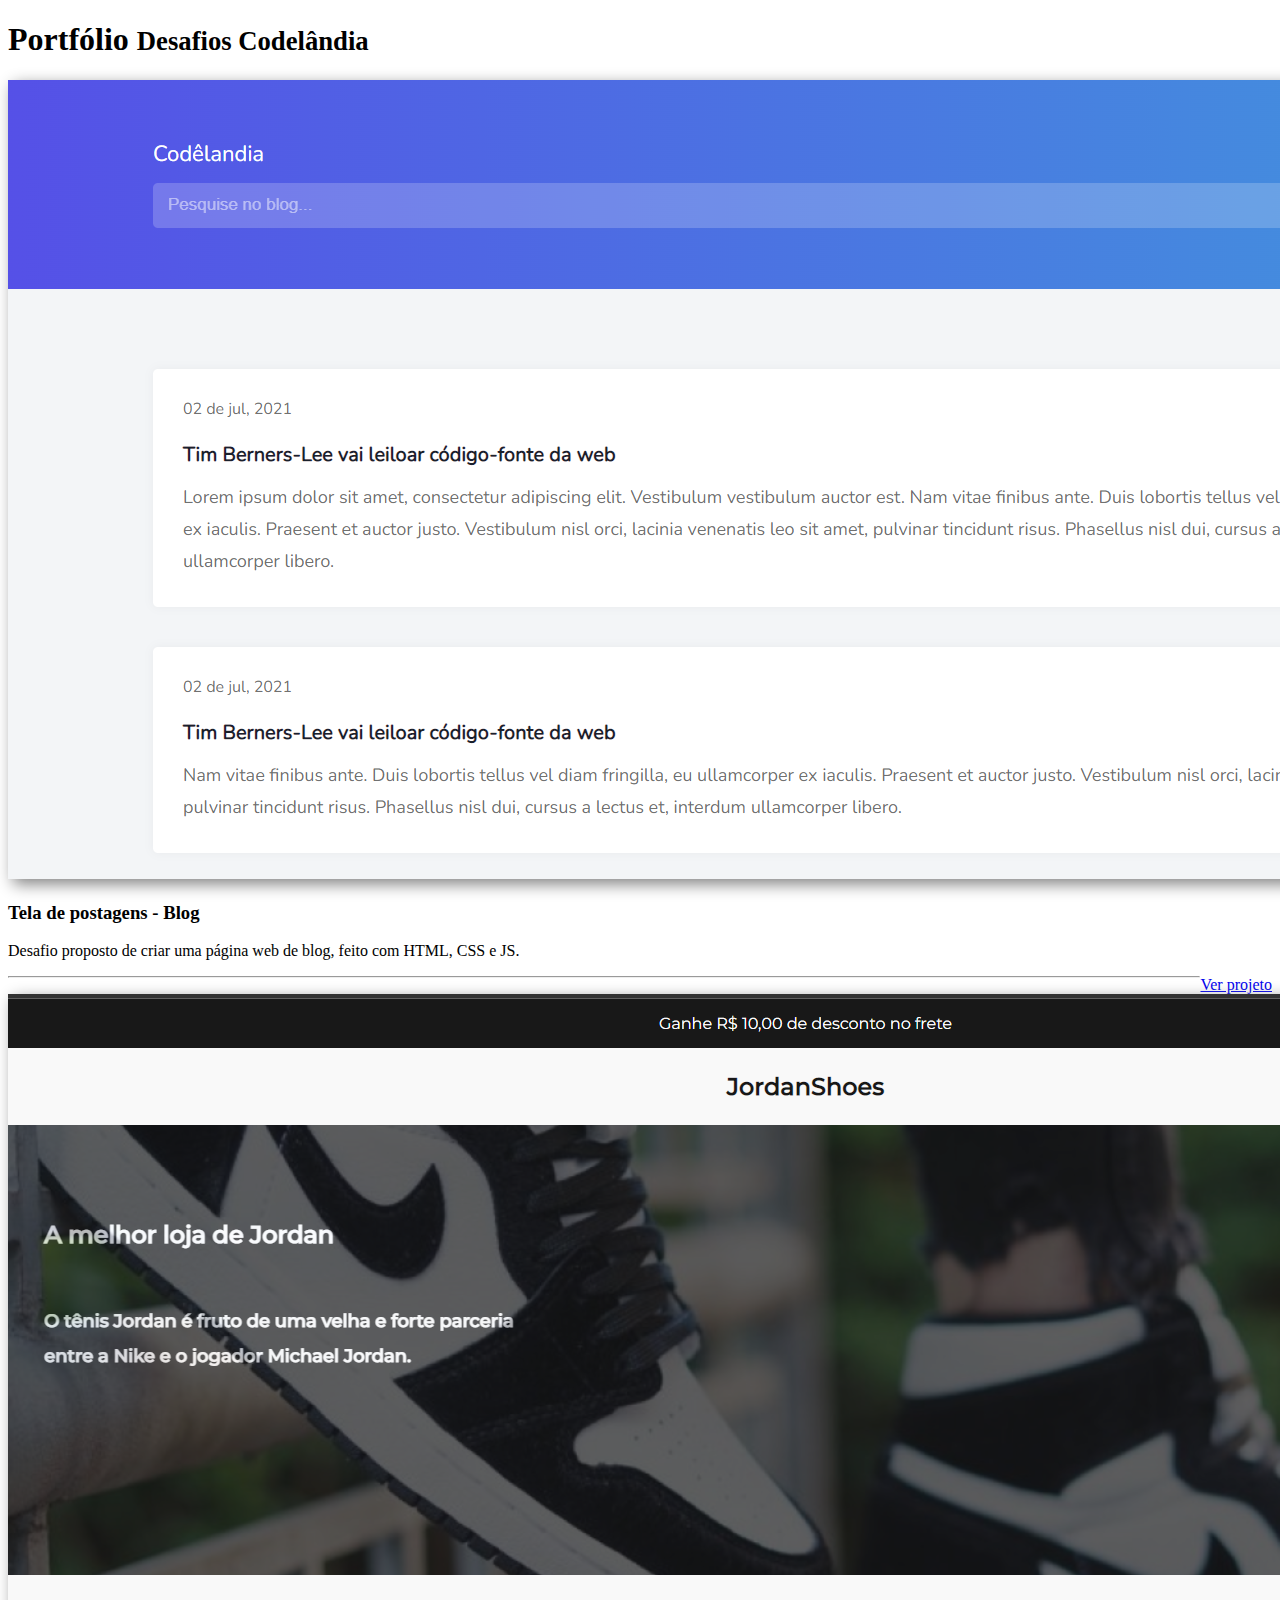
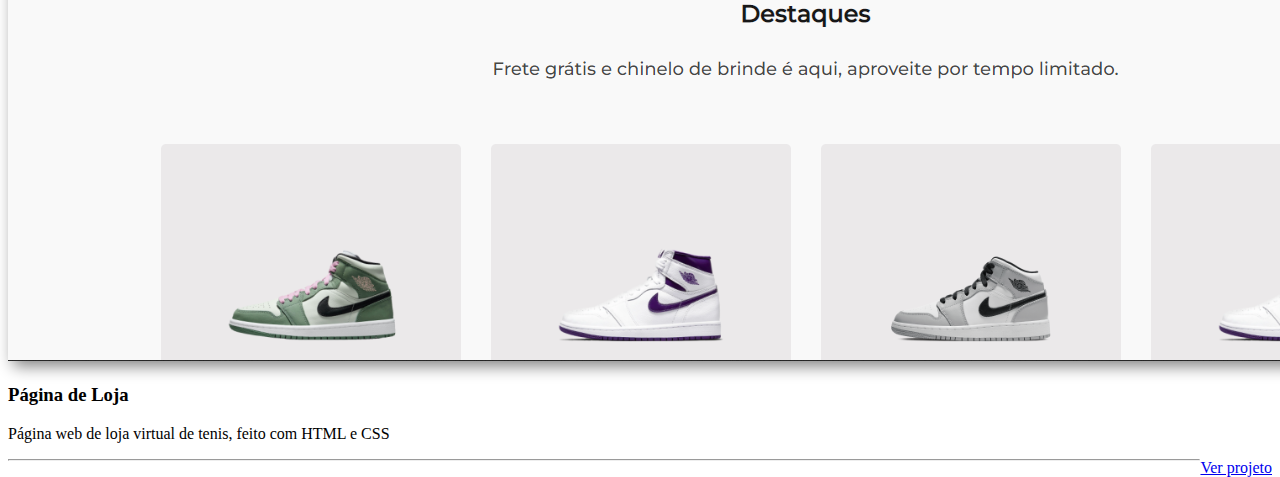
<file: index.html>
<!DOCTYPE html>
<html lang="en">

<head>
  <meta charset="UTF-8">
  <meta http-equiv="X-UA-Compatible" content="IE=edge">
  <meta name="viewport" content="width=device-width, initial-scale=1.0">
  <title>Portfólio de Desafios Codelândia</title>
  <link rel="stylesheet" href="https://stackpath.bootstrapcdn.com/bootstrap/4.1.3/css/bootstrap.min.css"
    integrity="sha384-MCw98/SFnGE8fJT3GXwEOngsV7Zt27NXFoaoApmYm81iuXoPkFOJwJ8ERdknLPMO" crossorigin="anonymous">
  <style>
    img {
      box-shadow: 5px 5px 15px grey;
    }

    .btn {
      float: right;
    }
  </style>
</head>

<body>
  <!-- Page Content -->
  <div class="container">

    <!-- Page Heading -->
    <h1 class="my-4 text-center">Portfólio
      <small>Desafios Codelândia</small>
    </h1>

    <div id="app"></div>





    <!-- /.container -->
    <script src="https://code.jquery.com/jquery-3.3.1.slim.min.js"
      integrity="sha384-q8i/X+965DzO0rT7abK41JStQIAqVgRVzpbzo5smXKp4YfRvH+8abtTE1Pi6jizo"
      crossorigin="anonymous"></script>
    <script src="https://cdnjs.cloudflare.com/ajax/libs/popper.js/1.14.3/umd/popper.min.js"
      integrity="sha384-ZMP7rVo3mIykV+2+9J3UJ46jBk0WLaUAdn689aCwoqbBJiSnjAK/l8WvCWPIPm49"
      crossorigin="anonymous"></script>
    <script src="https://stackpath.bootstrapcdn.com/bootstrap/4.1.3/js/bootstrap.min.js"
      integrity="sha384-ChfqqxuZUCnJSK3+MXmPNIyE6ZbWh2IMqE241rYiqJxyMiZ6OW/JmZQ5stwEULTy"
      crossorigin="anonymous"></script>

    <script>
      const app = document.getElementById('app')
      const cardTemplate = (titulo, imagem, desc, link) => {
        return `<div class="row mb-5">
          <div class="col-md-7" style="margin: auto;">
            <a href="${link}" class="linkSite">
              <img class="img-fluid rounded mb-3 mb-md-0" src="${imagem}" alt="desafio 2">
            </a>
            <h3 class="tituloProjeto mt-3">${titulo}</h3>
            <p class="descricao">${desc}</p>
            <a class="btn btn-dark buttonSite" href="${link}">Ver projeto</a>
          </div>
        </div>
        <hr>`
      }

      const desafios = [
        {
          title: 'Tela de postagens - Blog',
          imagem: 'img/desafio01-capa.png',
          desc: 'Desafio proposto de criar uma página web de blog, feito com HTML, CSS e JS.',
          link: 'desafio01/index.html'
        },

        {
          title: 'Página de Loja',
          imagem: 'img/desafio02-capa.png',
          desc: 'Página web de loja virtual de tenis, feito com HTML e CSS',
          link: 'desafio02/index.html'
        }
      ]

      app.innerHTML = desafios.map((item) => {
        return cardTemplate(item.title, item.imagem, item.desc, item.link)
      }).join("")

    </script>

</body>

</html>
</file>
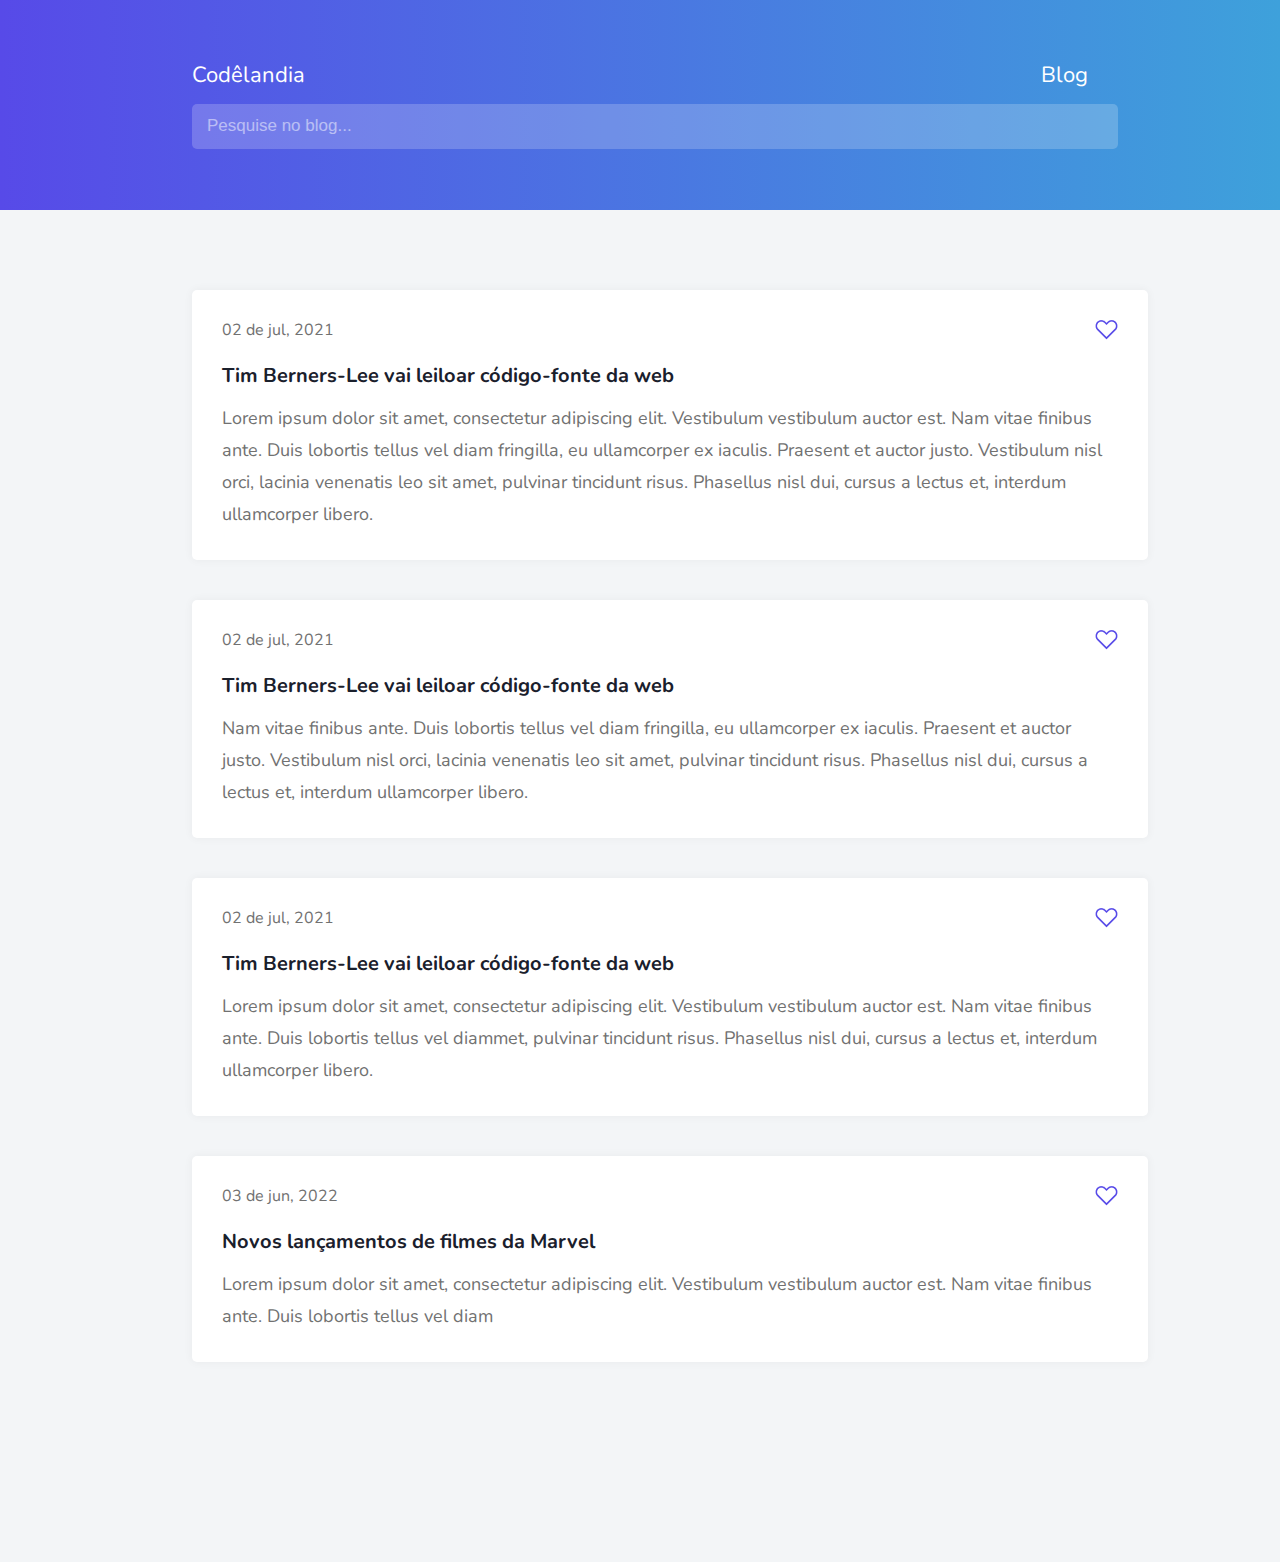
<file: desafio01/index.html>
<!DOCTYPE html>
<html lang="pt-br">
  <head>
    <meta charset="UTF-8">
    <meta http-equiv="X-UA-Compatible" content="IE=edge">
    <meta name="viewport" content="width=device-width, initial-scale=1.0">
    <title>Desafio 01 | Codelândia</title>
    <link rel="stylesheet" href="css/main.css">
  </head>

  <body>
    <!-- Box de navegação e input de pesquisa -->
    <nav id="navbar"></nav>
    <!-- box de postagens -->
    <section id="postagens"></section>
    <!-- rodapé -->
    <footer></footer>
    <script src="js/main.js"></script>
  </body>
</html>
</file>
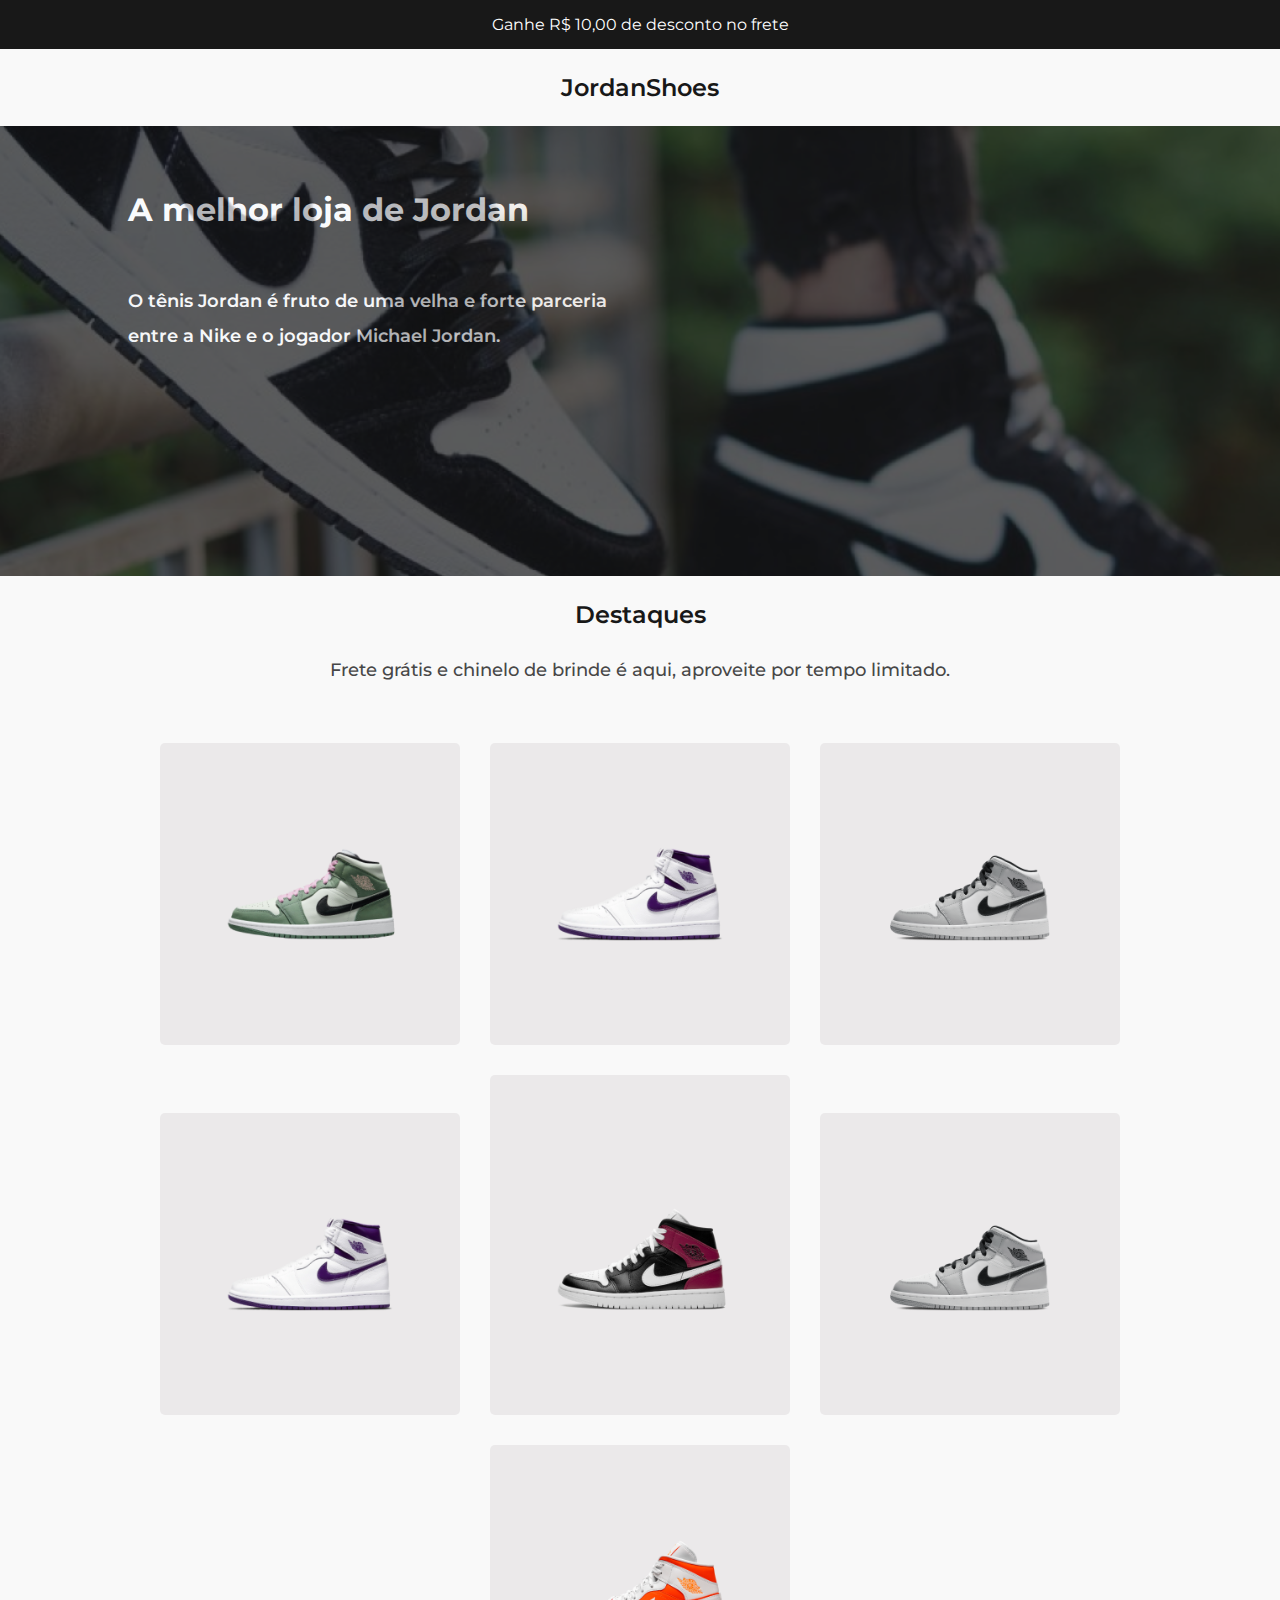
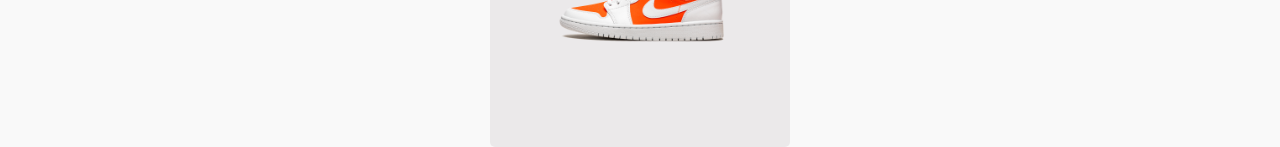
<file: desafio02/index.html>
<!DOCTYPE html>
<html lang="en">

<head>
  <meta charset="UTF-8">
  <meta http-equiv="X-UA-Compatible" content="IE=edge">
  <meta name="viewport" content="width=device-width, initial-scale=1.0">
  <title>Desafio 02 | Codelândia</title>
  <style>
    @import url('https://fonts.googleapis.com/css2?family=Lato:wght@300;400&family=Montserrat:wght@300;400;500&family=Roboto:wght@300&display=swap');

    * {
      padding: 0;
      margin: 0;
    }

    body {
      font-family: 'Montserrat', sans-serif;
      font-style: normal;
      background-color: #F9F9F9;
      ;
    }

    .navbar {
      background-color: #181818;
      color: white;
      padding: 15px;
      text-align: center;
      /* height: 30px; */
    }

    .subBar {
      padding: 15px;
      text-align: center;
      color: #181818;
      font-family: Montserrat;
      font-size: 24px;
      font-weight: 600;
      line-height: 47px;
      letter-spacing: 0em;
    }

    section {
      background-image: url("img/bg1.png");
      background-repeat: no-repeat;
      background-position: center;
      background-size: cover;
      height: 450px;
    }

    .transbox {
      position: relative;
      background: #181818;
      opacity: 0.7;
      height: 100%;
      width: 100%;
      z-index: 9999;
      color: white;
    }

    .content {
      padding: 5% 10%;
    }

    p {
      font-family: 'Montserrat';
      font-style: normal;
      font-weight: 600;
      font-size: 18px;
      line-height: 196.19%;
      color: #F9F9F9;
    }

    .desc {
      font-family: 'Montserrat';
      font-style: normal;
      font-weight: 500;
      font-size: 18px;
      line-height: 196.19%;
      color: #474747;
      text-align: center !important;
      padding: 0 15px;
      margin-bottom: 40px;
    }

    .tenis {
      display: flex;
      align-items: center;
      justify-content: center;
      flex-wrap: wrap;
      height: 35vh;
      margin-bottom: 55px;
    }

    .tenis div {
      /* border: 2px solid; */
      width: 300px;
      height: 302px;
      background: #EBE9EA;
      display: flex;
      align-items: center;
      justify-content: center;
      margin: 15px;
      border-radius: 5px;
      transition: 0.5s;
    }

    .tenis div:hover {
      box-shadow: 5px 5px 15px #474747;
      cursor: pointer;
      width: 310px;
      height: 312px;
    }

    .tenis div img {
      width: 70%;
    }

    @media(max-width: 800px) {
      section {
        height: 270px;
      }

      p,
      h1 {
        text-align: center;
      }

      br {
        display: none;
      }

      .tenis {
        height: auto;
      }
    }
  </style>
</head>

<body>
  <div id="app">
    <nav class="navbar">Ganhe R$ 10,00 de desconto no frete</nav>
    <div class="subBar">JordanShoes</div>

    <section>
      <div class="transbox">
        <div class="content">
          <h1>A melhor loja de Jordan</h1>
          <p style="margin-top: 55px">
            O tênis Jordan é fruto de uma velha e forte parceria <br> entre a Nike e o jogador Michael Jordan.
          </p>
        </div>
      </div>
    </section>

    <div class="subBar">Destaques</div>
    <p class="desc">
      Frete grátis e chinelo de brinde é aqui, aproveite por tempo limitado.
    </p>

    <div class="tenis">
      <div>
        <img src="img/tenis5.png" alt="tenis">
      </div>

      <div>
        <img src="img/tenis.png" alt="tenis">
      </div>

      <div>
        <img src="img/tenis4.png" alt="tenis">
      </div>

      <div>
        <img src="img/tenis.png" alt="tenis">
      </div>
    </div>

    <div class="tenis">
      <div>
        <img src="img/tenis.png" alt="tenis">
      </div>

      <div>
        <img src="img/tenis1.png" alt="tenis">
      </div>

      <div>
        <img src="img/tenis2.png" alt="tenis">
      </div>

      <div>
        <img src="img/tenis3.png" alt="tenis">
      </div>
    </div>
  </div>
</body>

</html>
</file>
<file: desafio01/css/main.css>
@import url("https://fonts.googleapis.com/css2?family=Nunito&display=swap");
/* width */
::-webkit-scrollbar {
  width: 7px;
}

/* Track */
::-webkit-scrollbar-track {
  box-shadow: inset 0 0 5px grey;
}

/* Handle */
::-webkit-scrollbar-thumb {
  background: #3fa0db;
  border-radius: 2px;
}

/* Handle on hover */
::-webkit-scrollbar-thumb:hover {
  background: #3fa0db;
}
*,
html {
  padding: 0;
  margin: 0;
}
body {
  display: flex;
  flex-direction: column;
  height: 100vh;
  font-family: "Nunito", sans-serif;
  font-style: normal;
  background-color: #f3f5f7;
}

nav,
section,
footer {
  padding: 60px 15%;
}

nav {
  height: 30%;
  background-image: linear-gradient(to right, #574ae8, #3ea1db);
  font-size: 22px;
  font-weight: 400;
  line-height: 30px;
  letter-spacing: 0em;
  color: white;
}

nav div:nth-child(1) {
  display: flex;
  justify-content: space-between;
  height: 30%;
}

nav div:nth-child(2) {
  display: flex;
  flex-direction: column;
  justify-content: center;
  height: 70%;
}

input {
  margin: 15px auto 0 auto;
  height: 15px;
  border: none;
  background: rgba(255, 255, 255, 0.2);
  border-radius: 5px;
  width: 100%;
  padding: 15px;
  color: #ffffff;
  font-size: 17px;
  line-height: 22px;
}

::placeholder {
  font-weight: 500;
  font-size: 17px;
  line-height: 22px;
  color: #ffffff;
  opacity: 0.5;
}

input:focus-visible {
  outline: none;
}

section {
  display: flex;
  flex-direction: column;
  align-items: center;
  justify-content: center;
}

footer {
  height: 10%;
}

@media (max-width: 1200px) {
  nav,
  section,
  footer {
    padding: 35px 5%;
  }

  input {
    width: 85%;
  }

  .card {
    max-width: 80%;
  }

  .card-body p {
    font-size: 15px !important;
    line-height: 1.9 !important;
  }
}

.card {
  width: 100%;
  height: auto;
  background: #ffffff;
  box-shadow: 0px 0px 10px rgba(19, 19, 31, 0.05);
  border-radius: 5px;
  margin: 20px auto;
  padding: 30px;
}

.card-header {
  display: flex;
  justify-content: space-between;
  width: 100%;
}

span {
  display: block;
}

.dataPostagem {
  font-style: normal;
  font-weight: normal;
  font-size: 16px;
  line-height: 20px;
  color: #717171;
  margin-bottom: 20px;
}

.card-body h1 {
  font-style: normal;
  font-size: 20px;
  line-height: 32px;
  color: #1a202c;
  margin-bottom: 10px;
}

.card-body p {
  font-style: normal;
  font-weight: normal;
  font-size: 18px;
  line-height: 32px;
  color: #717171;
}
</file>
